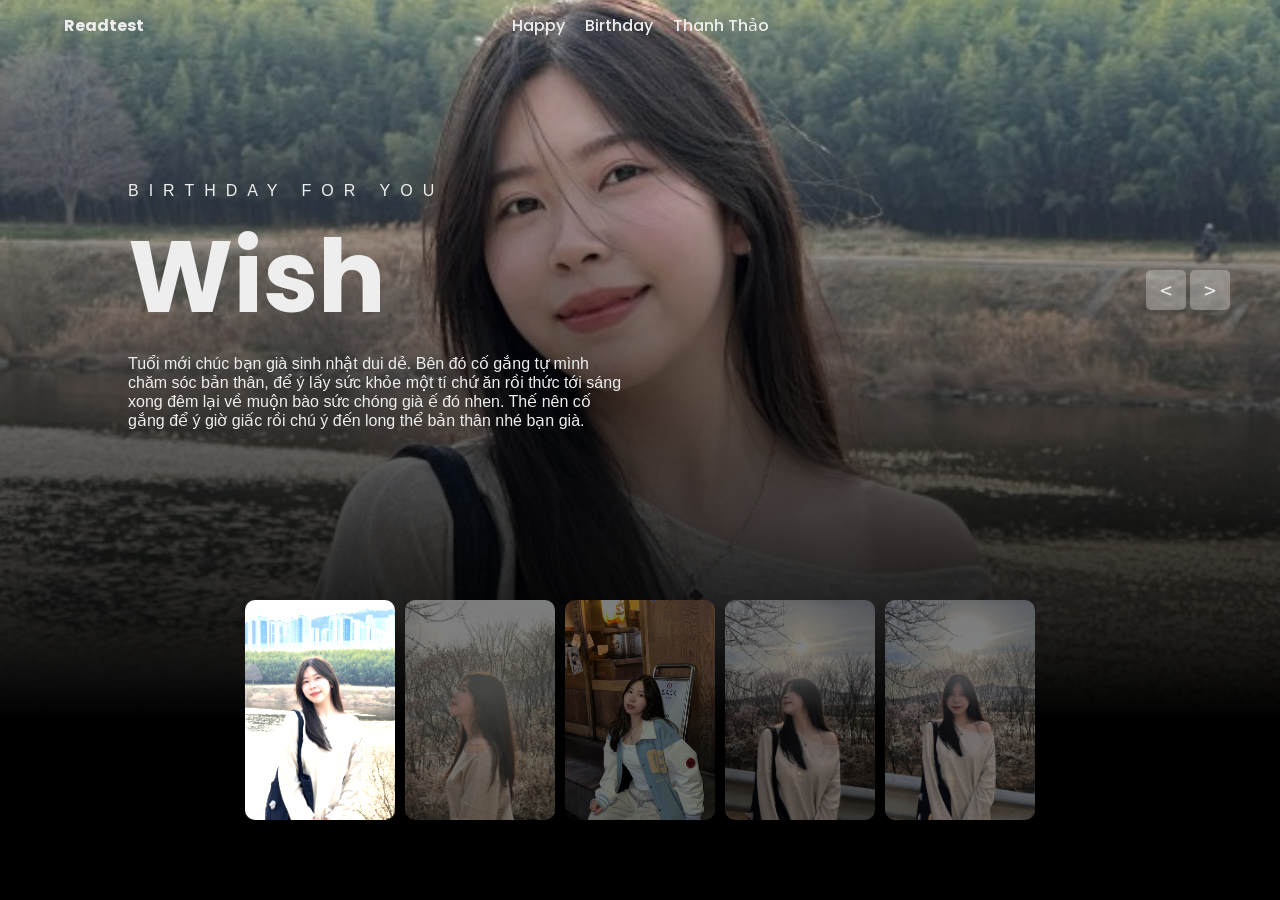
<file: index.html>
<!DOCTYPE html>
<html lang="en">
<head>
    <meta charset="UTF-8">
    <meta name="viewport" content="width=device-width, initial-scale=1.0">
    <title>Gửi Tặng Bạn Già</title>
    <link rel="stylesheet" href="style.css">
</head>
<body>
    
    <header>
        <div class="logo">Readtest</div>
        <ul class="menu">
            <li>Happy</li>
            <li>Birthday</li>
            <li>Thanh Thảo</li>
        </ul>
    </header>


    <div class="slider">
       
        <div class="list">
            <div class="item active">
                <img class="img" src="1.jpg">
                <div class="content">
                    <p>Birthday for you</p>
                    <h2>Wish</h2>
                    <p>
                        Tuổi mới chúc bạn già sinh nhật dui dẻ. Bên đó cố gắng tự mình chăm sóc bản thân, để ý lấy sức khỏe một tí chứ ăn rồi thức tới sáng xong đêm lại về muộn bào sức chóng già ế đó nhen.
                         Thế nên cố gắng để ý giờ giấc rồi chú ý đến long thể bản thân nhé bạn già.
                    </p>
                </div>
            </div>
            <div class="item">
                <img src="2.jpg">
                <div class="content">
                    <p>Birthday for you</p>
                    <h2>Wish</h2>
                    <p>
                        Là du học sinh thì việc học là điều quan trọng nhất. 
                        Thế nên chúc bạn học hành chăm chỉ, không còn nhây như hồi trước nữa. 
                        Chúc bạn tốt nghiệp với cái bằng trăm triệu về cho phụ huynh nở mày nở mặt nhe kkk.',
                    </p>
                </div>
            </div>
            <div class="item">
                <img src="3.jpg">
                <div class="content">
                    <p>Birthday for you</p>
                    <h2>Wish</h2>
                    <p>
                       Hahaha. Chắc đang chờ cái này lắm chứ gì. Yêu đương là không cưỡng cầu nên cứ từ từ thôi trước sau gì cũng có người đi cùng nên đừng có vội chi. Cũng hi vọng là bạn gặp được một người giỏi, người đàn ông biết cách để "thương thảo".
                        Cũng hi vọng là bạn gặp được một người giỏi, người đàn ông biết cách để "thương thảo".
                    </p>
                </div>
            </div>
            <div class="item">
                <img src="4.jpg">
                <div class="content">
                    <p>Birthday for you</p>
                    <h2>Wish</h2>
                    <p>
                        Biết m có nhiều chuyện để lo, biết m áp lực nhiều với chuyện ở nhà nhưng mà này. Bạn mong m không lấy đó làm lý do để m nản mà bạn muốn m lấy đó làm động lực để m cố gắng hơn, cũng đừng vì chuyện đó mà m đặt nặng áp lực lên bản thân làm gì. Cứ mỗi ngày mở mắt còn nhớ mục đích, còn biết mình đang làm gì, làm hết sức là được rồi.
                        Có khó khăn hay muốn than trời than đất gì thì kiếm t, t nghe m than quen rồi hehe. Cố lên nhé. 
                </div>
            </div>
            <div class="item">
                <img  class="img" src="6.jpg">
                <div class="content">
                    <p>Birthday for you</p>
                    <h2>Wish</h2>
                    <p>
                       Này là món quà nhỏ của bạn tặng m. Năm đầu tiên đón tuổi mới ở một đất nước mới, hơi xa nhà tí, nhưng mà không sao cả. 
                        Bạn mới môi trường mới, áp lực mới,m sẽ có những trải nghiệm mới. Bạn hi vọng cái web lỏ này sẽ giúp m có những kỷ niệm đẹp trong năm đầu tiên ở nơi đất khách quê người.
                        Chúc m có một tuổi mới thật vui vẻ, thật hạnh phúc và thật nhiều điều tốt đẹp.
                    </p>
                </div>
            </div>
        </div>
       
        <div class="arrows">
            <button id="prev"><</button>
            <button id="next">></button>
        </div>
       
        <div class="thumbnail">
            <div class="item active">
                <img src="1.jpg">
                <div class="content">
                </div>
            </div>
            <div class="item">
                <img src="2.jpg">
                <div class="content">
                </div>
            </div>
            <div class="item">
                <img src="3.jpg">
                <div class="content">
                </div>
            </div>
            <div class="item">
                <img src="4.jpg">
                <div class="content">
                </div>
            </div>
            <div class="item">
                <img src="6.jpg">
                <div class="content">
                </div>
            </div>
        </div>
    </div>


    <script src="main.js"></script>
</body>
</html>
</file>
<file: style.css>
@import url('https://fonts.googleapis.com/css2?family=Poppins:ital,wght@0,100;0,200;0,300;0,400;0,500;0,600;0,700;0,800;0,900;1,100;1,200;1,300;1,400;1,500;1,600;1,700;1,800;1,900&display=swap');
body{
    font-family: Poppins;
    margin: 0;
    background-color: #010101;
    color: #eee;
}

svg{
    width: 25px;
}

header{
    width: 1200px;
    max-width: 90%;
    margin: auto;
    display: grid;
    grid-template-columns: 50px 1fr 50px;
    grid-template-rows: 50px;
    justify-content: center;
    align-items: center;
    position: relative;
    z-index: 100;
}

header .logo{
    font-weight: bold;
}

header .menu{
    padding: 0;
    margin: 0;
    list-style: none;
    display: flex;
    justify-content: center;
    gap: 20px;
    font-weight: 500;
}

.slider{
    height: 100vh;
    margin-top: -50px;
    position: relative;
}

.slider .list .item{
    position: absolute;
    inset: 0 0 0 0;
    overflow: hidden;
    opacity: 0;
    transition: .5s;
}
.slider .list .item img{
    width: 100%;
    height: 100%;
    object-fit: cover;
}

.slider .list .item::after{
    content: '';
    width: 100%;
    height: 100%;
    position: absolute;
    left: 0;
    bottom: 0;
    background-image: linear-gradient(
        to top, #000 20%, transparent
    );
}

.slider .list .item .content{
    position: absolute;
    left: 10%;
    top: 20%;
    width: 500px;
    max-width: 80%;
    z-index: 1;
}

.slider .list .item .content p:nth-child(1){
    text-transform: uppercase;
    letter-spacing: 10px;
}

.slider .list .item .content h2{
    font-size: 100px;
    margin: 0;
}

.slider .list .item.active{
    opacity: 1;
    z-index: 10;
}

@keyframes showContent {
    to{
        transform: translateY(0);
        filter: blur(0);
        opacity: 1;
    }
}

.slider .list .item.active p:nth-child(1),
.slider .list .item.active h2,
.slider .list .item.active p:nth-child(3){
    transform: translateY(30px);
    filter: blur(20px);
    opacity: 0;
    animation: showContent .5s .7s ease-in-out 1 forwards;
}

.slider .list .item.active h2{
    animation-delay: 1s;
}

.slider .list .item.active p:nth-child(3){
    animation-duration: 1.3s;
}

.arrows{
    position: absolute;
    top: 30%;
    right: 50px;
    z-index: 100;
}

.arrows button{
    background-color: #eee5;
    border: none;
    font-family: monospace;
    width: 40px;
    height: 40px;
    border-radius: 5px;
    font-size: x-large;
    color: #eee;
    transition: .5s;
}

.arrows button:hover{
    background-color: #eee;
    color: black;
}

.thumbnail{
    position: absolute;
    bottom: 50px;
    z-index: 11;
    display: flex;
    gap: 10px;
    width: 100%;
    height: 250px;
    padding: 0 50px;
    box-sizing: border-box;
    overflow: auto;
    justify-content: center;
}

.thumbnail::-webkit-scrollbar{
    width: 0;
}
.thumbnail .item{
    width: 150px;
    height: 220px;
    filter: brightness(.5);
    transition: .5s;
    flex-shrink: 0;
}

.thumbnail .item img{
    width: 100%;
    height: 100%;
    object-fit: cover;
    border-radius: 10px;
}

.thumbnail .item.active{
    filter: brightness(1.5);
}

.thumbnail .item .content{
    position: absolute;
    inset: auto 10px 10px 10px;
}

@media screen and (max-width: 678px) {
    .thumbnail{
        justify-content: start;
    }
    .slider .list .item .content h2{
        font-size: 60px;
    }
    .arrows{
        top: 10%;
    }
}

p {
    font-family: sans-serif;
    margin: 2px 0px;
}  

audio {
    width: 100px;
    font-size: small;
    padding: 5px;
    background: none;
}

audio::-webkit-media-controls-panel{
    background-color: aliceblue;
    border: none;
}

audio::-webkit-media-controls-play-button{
    background-color: white;
    border-radius: 50%;
}
</file>
<file: home.css>
@import url('https://fonts.googleapis.com/css2?family=Poppins:ital,wght@0,100;0,200;0,300;0,400;0,500;0,600;0,700;0,800;0,900;1,100;1,200;1,300;1,400;1,500;1,600;1,700;1,800;1,900&display=swap');
body{
    font-family: Poppins;
    margin: 0;
    background-color: #010101;
    color: #eee;
}

svg{
    width: 25px;
}

header{
    width: 1200px;
    max-width: 90%;
    margin: auto;
    display: grid;
    grid-template-columns: 50px 1fr 50px;
    grid-template-rows: 50px;
    justify-content: center;
    align-items: center;
    position: relative;
    z-index: 100;
}

header .logo{
    font-weight: bold;
}

header .menu{
    padding: 0;
    margin: 0;
    list-style: none;
    display: flex;
    justify-content: center;
    gap: 20px;
    font-weight: 500;
}

.slider{
    height: 100vh;
    margin-top: -50px;
    position: relative;
}

.slider .list .item{
    position: absolute;
    inset: 0 0 0 0;
    overflow: hidden;
    opacity: 0;
    transition: .5s;
}
.slider .list .item img{
    width: 100%;
    height: 100%;
    object-fit: cover;
}

.slider .list .item::after{
    content: '';
    width: 100%;
    height: 100%;
    position: absolute;
    left: 0;
    bottom: 0;
    background-image: linear-gradient(
        to top, #000 20%, transparent
    );
}

.slider .list .item .content{
    position: absolute;
    left: 10%;
    top: 20%;
    width: 500px;
    max-width: 80%;
    z-index: 1;
}

.slider .list .item .content p:nth-child(1){
    text-transform: uppercase;
    letter-spacing: 10px;
}

.slider .list .item .content h2{
    font-size: 100px;
    margin: 0;
}

.slider .list .item.active{
    opacity: 1;
    z-index: 10;
}

@keyframes showContent {
    to{
        transform: translateY(0);
        filter: blur(0);
        opacity: 1;
    }
}

.slider .list .item.active p:nth-child(1),
.slider .list .item.active h2,
.slider .list .item.active p:nth-child(3){
    transform: translateY(30px);
    filter: blur(20px);
    opacity: 0;
    animation: showContent .5s .7s ease-in-out 1 forwards;
}

.slider .list .item.active h2{
    animation-delay: 1s;
}

.slider .list .item.active p:nth-child(3){
    animation-duration: 1.3s;
}

.arrows{
    position: absolute;
    top: 30%;
    right: 50px;
    z-index: 100;
}

.arrows button{
    background-color: #eee5;
    border: none;
    font-family: monospace;
    width: 40px;
    height: 40px;
    border-radius: 5px;
    font-size: x-large;
    color: #eee;
    transition: .5s;
}

.arrows button:hover{
    background-color: #eee;
    color: black;
}

.thumbnail{
    position: absolute;
    bottom: 50px;
    z-index: 11;
    display: flex;
    gap: 10px;
    width: 100%;
    height: 250px;
    padding: 0 50px;
    box-sizing: border-box;
    overflow: auto;
    justify-content: center;
}

.thumbnail::-webkit-scrollbar{
    width: 0;
}
.thumbnail .item{
    width: 150px;
    height: 220px;
    filter: brightness(.5);
    transition: .5s;
    flex-shrink: 0;
}

.thumbnail .item img{
    width: 100%;
    height: 100%;
    object-fit: cover;
    border-radius: 10px;
}

.thumbnail .item.active{
    filter: brightness(1.5);
}

.thumbnail .item .content{
    position: absolute;
    inset: auto 10px 10px 10px;
}

@media screen and (max-width: 678px) {
    .thumbnail{
        justify-content: start;
    }
    .slider .list .item .content h2{
        font-size: 60px;
    }
    .arrows{
        top: 10%;
    }
}

p {
    font-family: sans-serif;
    margin: 2px 0px;
}  

audio {
    width: 100px;
    font-size: small;
    padding: 5px;
    background: none;
}

audio::-webkit-media-controls-panel{
    background-color: aliceblue;
    border: none;
}

audio::-webkit-media-controls-play-button{
    background-color: white;
    border-radius: 50%;
}
</file>
